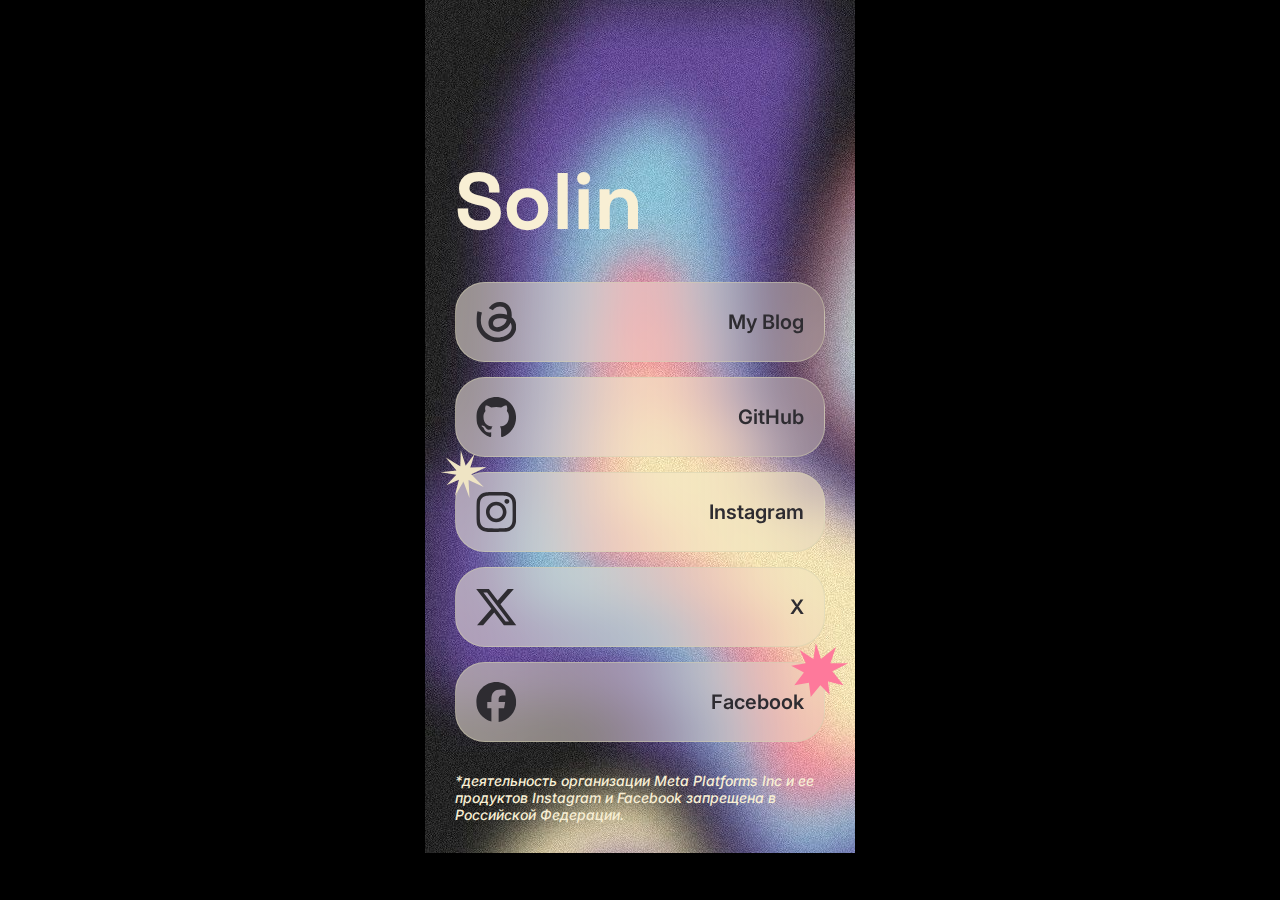
<file: index.html>
<!DOCTYPE html>
<html lang="ru" class="page">
<head>
    <meta charset="UTF-8">
    <meta name="viewport" content="width=device-width, initial-scale=1.0">
    <link rel="preconnect" href="https://fonts.googleapis.com">
    <link rel="preconnect" href="https://fonts.gstatic.com" crossorigin>
    <link href="https://fonts.googleapis.com/css2?family=Inter:wght@100..900&family=Space+Grotesk:wght@300..700&display=swap" rel="stylesheet">
    <link rel="stylesheet" href="./styles.css">
    <title>Document</title>
</head>
<body class="page__body">
    <div class="wrapper container">
        <header class="header">
            <h1 class="header__logo">Solin</h1>
        </header>
        <main class="main">
            <ul class="list">
                <li class="list__item">
                    <img class="list__item--logo" src="./img/@.svg" alt="@">
                    <p class="list__item--name">My Blog</p>
                    <a class="list__item--link" href="https://blog.solin.me/"></a>
                </li>
                <li class="list__item">
                    <img class="list__item--logo" src="./img/github.svg" alt="GitHub">
                    <p class="list__item--name">GitHub</p>
                    <a class="list__item--link" href="https://github.com/mentalsolin"></a>
                </li>
                <li class="list__item">
                    <img class="list__item--mark mark-left" src="./img/star1.svg" alt="*">
                    <img class="list__item--logo" src="./img/instagram.svg" alt="Instagram">
                    <p class="list__item--name">Instagram</p>
                    <a class="list__item--link" href="https://www.instagram.com/mentalsolin"></a>
                </li>
                <li class="list__item">
                    <img class="list__item--logo" src="./img/x.svg" alt="X">
                    <p class="list__item--name">X</p>
                    <a class="list__item--link" href="https://twitter.com/mentalsolin"></a>
                </li>
                <li class="list__item">
                    <img class="list__item--mark mark-right" src="./img/star2.svg" alt="*">
                    <img class="list__item--logo" src="./img/facebook.svg" alt="Facebook">
                    <p class="list__item--name">Facebook</p>
                    <a class="list__item--link" href="https://www.facebook.com/eugene.ves"></a>
                </li>
            </ul>
        </main>
        <footer class="footer">
            <p class="footer__notice">*деятельность организации Meta Platforms Inc и ее продуктов Instagram и Facebook запрещена в Российской Федерации.</p>
        </footer>
    </div>
</body>
</html>
</file>
<file: styles.css>
.page {
    box-sizing: border-box;
}

*, *::before, *::after {
    box-sizing: inherit;
}

.page__body {
    font-family: 'Inter', sans-serif;
    margin: 0;
    background-color: black;
}

.wrapper {
    background: url(./img/bg.jpg) no-repeat;
}

.container {
    width: 100%;
    max-width: 430px;
    margin: 0 auto;
    padding: 30px;
}


/* HEADER */

.header {

}

.header__logo {
    font-size: 80px;
    font-family: 'Space Grotesk', sans-serif;
    color: #F8EFD4;
    margin-bottom: 30px;
    margin-top: 120px;
}


/* MAIN */

.main {

}

.list {
    list-style-type: none;
    margin: 0;
    padding: 0;
    display: grid;
    row-gap: 15px;
}

.list__item {
    width: 100%;
    height: 80px;
    background: linear-gradient(90deg, rgba(255, 247.12, 224.19, 0.50) 0%, rgba(246.50, 236.52, 207.47, 0.30) 100%);
    border-radius: 30px;
    border: 1px rgba(210.37, 207.11, 174.44, 0.50) solid;
    backdrop-filter: blur(25px);
    display: flex;
    justify-content: space-between;
    position: relative;
    align-items: center;
}

.list__item--logo {
    padding: 20px;
}

.list__item--name {
    padding-right: 20px;
    color: #2E2C31;
    font-size: 20px;
    font-weight: 600;
}

.list__item--link {
    position: absolute;
    top: 0;
    left: 0;
    right: 0;
    bottom: 0;
}

.list__item--mark {
    position: absolute;
}

.mark-left {
    top: -23px;
    left: -16px;
    animation: star-left 12s linear infinite;
}

.mark-right {
    top: -20px;
    right: -25px;
    animation: star-right 25s linear infinite;
}



/* FOOTER */

.footer {

}

.footer__notice {
    font-size: 14px;
    font-weight: 500;
    font-style: italic;
    color: #F8EFD4;
    margin-top: 30px;
    margin-bottom: 0;
}




@keyframes star-left {
    from {
        transform: rotate(0deg);
    }

    to {
        transform: rotate(360deg);
    }
}

@keyframes star-right {
    from {
        transform: rotate(360deg);
    }
    
    to {
        transform: rotate(0deg);
    }
}
</file>
